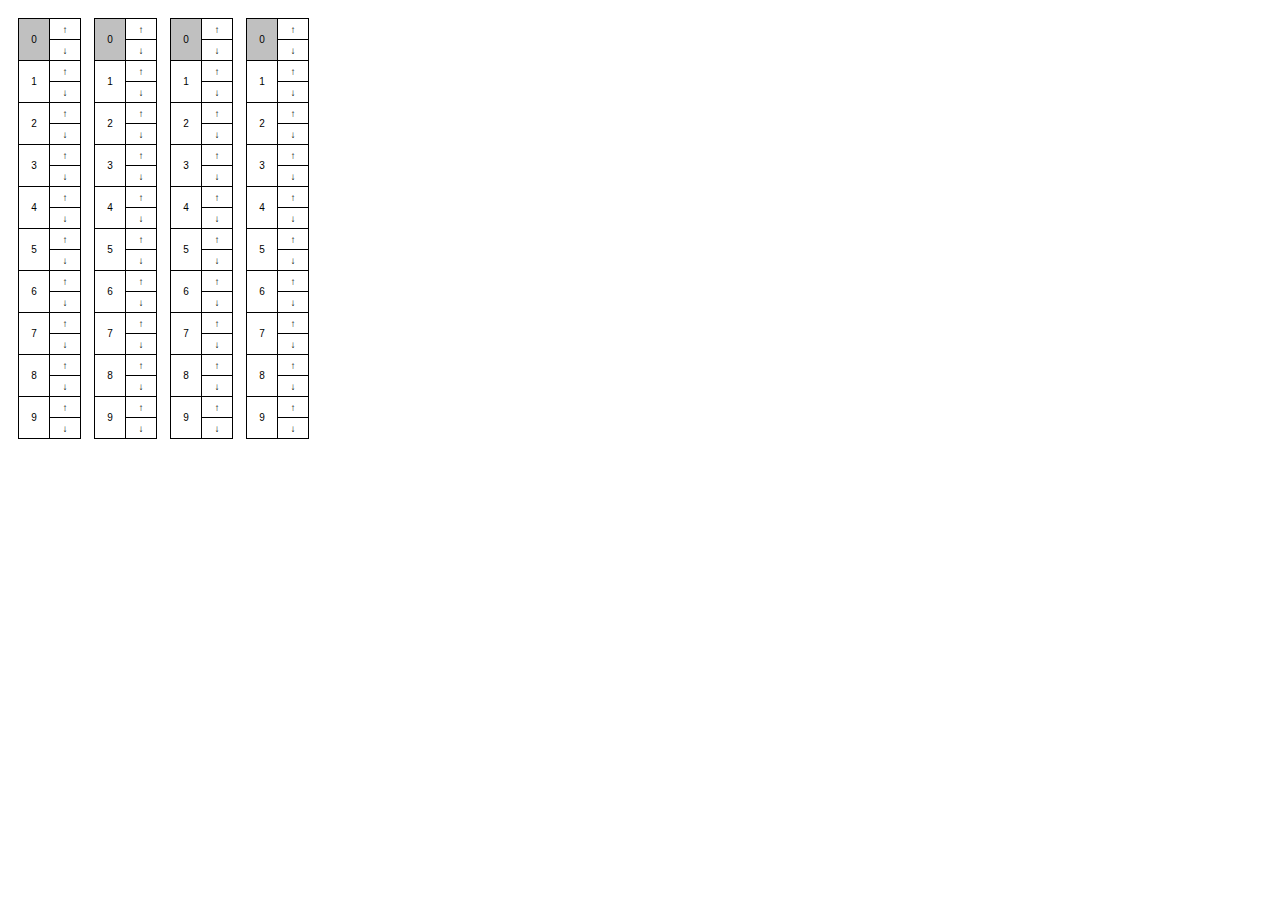
<file: elevators/index.html>
<?php require("../../log.php"); ?>
<!DOCTYPE html>
<html xmlns="http://www.w3.org/1999/xhtml" lang="" xml:lang="">
<head>
<meta http-equiv="Content-Type" content="text/html;charset=utf-8" >
<title></title>
<script type="text/javascript" src="http://ajax.googleapis.com/ajax/libs/jquery/1.9.0/jquery.min.js"></script>
<!--
<script type="text/javascript" src="http://ajax.googleapis.com/ajax/libs/jqueryui/1.10.0/jquery-ui.min.js"></script>
<link type="text/css" rel="stylesheet" href="http://ajax.googleapis.com/ajax/libs/jqueryui/1.10.0/themes/vader/jquery-ui.css" />
-->

<style type="text/css">
/* <![CDATA[ */
body { font:10px sans-serif; background:#ffffff; color:#000000; text-align:center; }
table { float:left; margin:10px 3px; border-collapse:collapse; }
table, td { border:1px solid #000000; padding:0; }
table.elevator { margin-left: 10px; }
table.buttons { margin-right: 10px; }
table.elevator td { height:41px; width:30px; }
table.elevator td.present { background:#c0c0c0 }
table.elevator td.button { height:20px; width:30px; cursor:pointer; background:#ffffff; }
table.elevator td.button:hover { background:#c0c0c0; }
#div_output { display:block; float:left; margin: 0 0 0 30px; text-align:left; }
/* ]]> */
</style>

<script type="text/javascript">
/* <![CDATA[ */

$(function() {
    var total_shafts = 4;
    var total_floors = 10;
    
    //don't use stop
    var states = { "STOP": 0, "UP": 1, "DOWN": 2 };
    
    var $building = $("#div_building");
    var $output = $("#div_output");
    
    for (var s = 0; s < total_shafts; s++) {
        var $table_elevator = $('<table class="elevator" />');
        $building.append($table_elevator);
        $table_elevator.data("floor", 0);
        $table_elevator.data("dests", Array());
        
        for (var f = 0; f < total_floors; f++) {
            var $car = $('<td rowspan="2" class="car">' + String(f) + '</td>');
            if (f == 0) {
                $car.addClass("present");
            }
            
            var $up = $('<td class="button">&uarr;</td>');
            var $down = $('<td class="button">&darr;</td>');
            
            $table_elevator.append($('<tr></tr>').append($car).append($up));
            
            $table_elevator.append($('<tr></tr>').append($down));
            
            (function(shaft, floor) {
                $up.click(function() {
                    button_push(shaft, floor, states.UP);
                });
                $down.click(function() {
                    button_push(shaft, floor, states.DOWN);
                });
            })(s, f);
        }
    }
    
    function button_push(shaft, dest, dir) {
        $output.append("<p>button pushed, shaft: " + shaft + ", floor: " + dest + ", dir: " + dir + "</p>");
        
        var $elevator = $("#div_building table.elevator").eq(shaft);
        var dests = $elevator.data("dests")
        
        if (dests.length == 0) {
            dests.push(dest);
            
            var floor = Number($elevator.data("floor"));
            if (floor != dest) {
                setTimeout(move(shaft), 1000);
            } 
        } else {
            
        }
    }
    
    function move(shaft) {
        var $elevator = $("#div_building table.elevator").eq(shaft);
        var floor = $elevator.data("floor");
        
        $("td.present", $("#div_building table.elevator").eq(shaft)).removeClass("present");
        $("td.car", $("#div_building table.elevator").eq(shaft)).eq(floor).addClass("present");
        
        var dest = $elevator.data("dests")[0];
        if (dest > floor) {
            $elevator.data("floor", ++floor);
            setTimeout(function() { move(shaft) }, 1000);
        } else if (dest < floor) {
            $elevator.data("floor", --floor);
            setTimeout(function() { move(shaft) }, 1000);
        } else {
            arrived(shaft);
        }
    }
    
    function arrived(shaft) {
        var $elevator = $("#div_building table.elevator").eq(shaft);
        var floor = $elevator.data("floor")
        $output.append("<p>arrived, shaft: " + shaft + ", floor: " + floor + "</p>");
        
        $elevator.data("dests").shift(); // not right!
    }
});

/* ]]> */
</script>

<body>

<div id="div_building"></div>

<div id="div_output"></div>

</body>

</html>
</file>
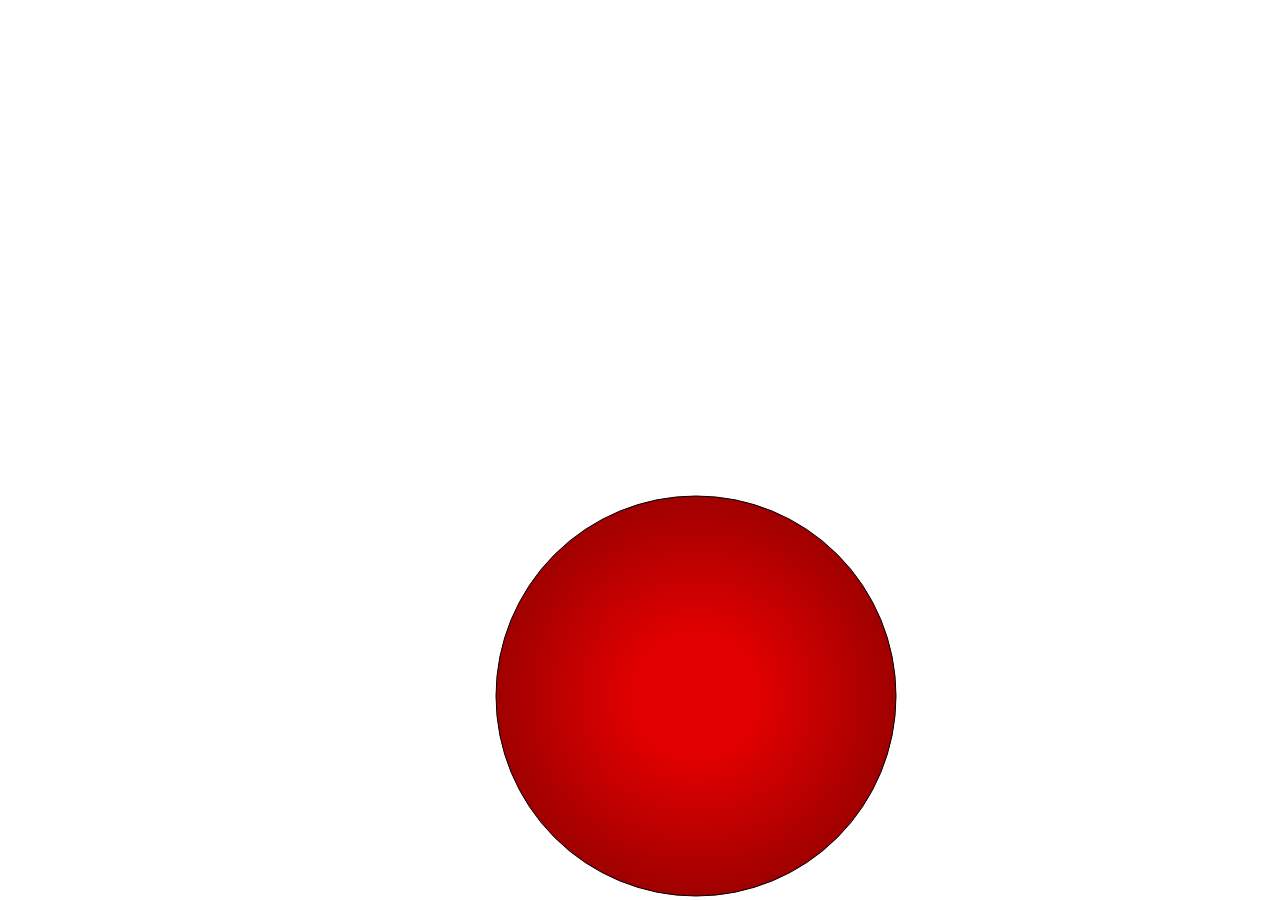
<file: html5/index.html>
<?php require("../../log.php"); ?>
<!DOCTYPE html>
<html xmlns="http://www.w3.org/1999/xhtml" lang="" xml:lang="">
<head>
<title></title>
<script type="text/javascript" src="../jquery-1.6.4.min.js"></script>
<style type="text/css">
/* <![CDATA[ */
body, .canvas { font: 6pt sans-serif; padding: 0; margin: 0; background: #FFFFFF; }
/* ]]> */
</style>

<script type="text/javascript">
/* <![CDATA[ */

var sounds = [
    new Audio("wood1.ogg"),
    new Audio("wood3.ogg"),
    new Audio("wood2.ogg"),
    new Audio("wood4.ogg")
];

$(function() {
    var radius = 200;
    var step = 15;
    var pause = 20;

    var $canvas = $("#canvas");
    var ctx = $canvas[0].getContext("2d");

    var timer;
    var screen;

    var dir = {
        "up": false,
        "left": false
    };

    var pos = {
        "x": radius - step + 1,
        "y": radius - step + 1
    };

    function playAudio(index) {
        var sound = sounds[index];
        if (sound.readyState >= 2) {
            sound.pause();
            sound.currentTime = 0;
            sound.play();
        }
    }

    function draw() {
        clearTimeout(timer);

        ctx.clearRect(pos.x - radius - 1, pos.y - radius - 1, radius * 2 + 2, radius * 2 + 2);

        if (dir.left && pos.x < radius + step) {
            dir.left = false;
            playAudio(0);
        } else if (pos.x + radius + step > screen.width) {
            dir.left = true;
            playAudio(1);
        }

        if (dir.up && pos.y < radius + step) {
            dir.up = false;
            playAudio(2);
        } else if (pos.y + radius + step > screen.height) {
            dir.up = true;
            playAudio(3);
        }

        if (dir.left)
            pos.x -= step;
        else
            pos.x += step;

        if (dir.up)
            pos.y -= step;
        else
            pos.y += step;

        ctx.fillStyle = ctx.createRadialGradient(pos.x, pos.y, radius / Math.PI, pos.x, pos.y, radius);
        ctx.fillStyle.addColorStop(0, "#E00000");
        ctx.fillStyle.addColorStop(1, "#A00000");

        ctx.beginPath();
        ctx.arc(pos.x, pos.y, radius, 0, Math.PI * 2, true);
        ctx.closePath();
        ctx.fill();
        ctx.stroke();

        timer = setTimeout(draw, pause);
    };

    $canvas.mousedown(function() {
        clearTimeout(timer);
    }).mouseup(function() {
        draw();
    }).mouseout(function() {
        draw();
    });

    $(window).resize(function() {
        screen = {
            "width": innerWidth - 1,
            "height": innerHeight - 2
        };
        $canvas.prop("height", screen.height);
        $canvas.prop("width", screen.width);
    }).resize();

    draw();
});


/* ]]> */
</script>

</head>
<body>
<div class="canvas">
    <canvas id="canvas"></canvas>
</div>
</body>
</html>
</file>
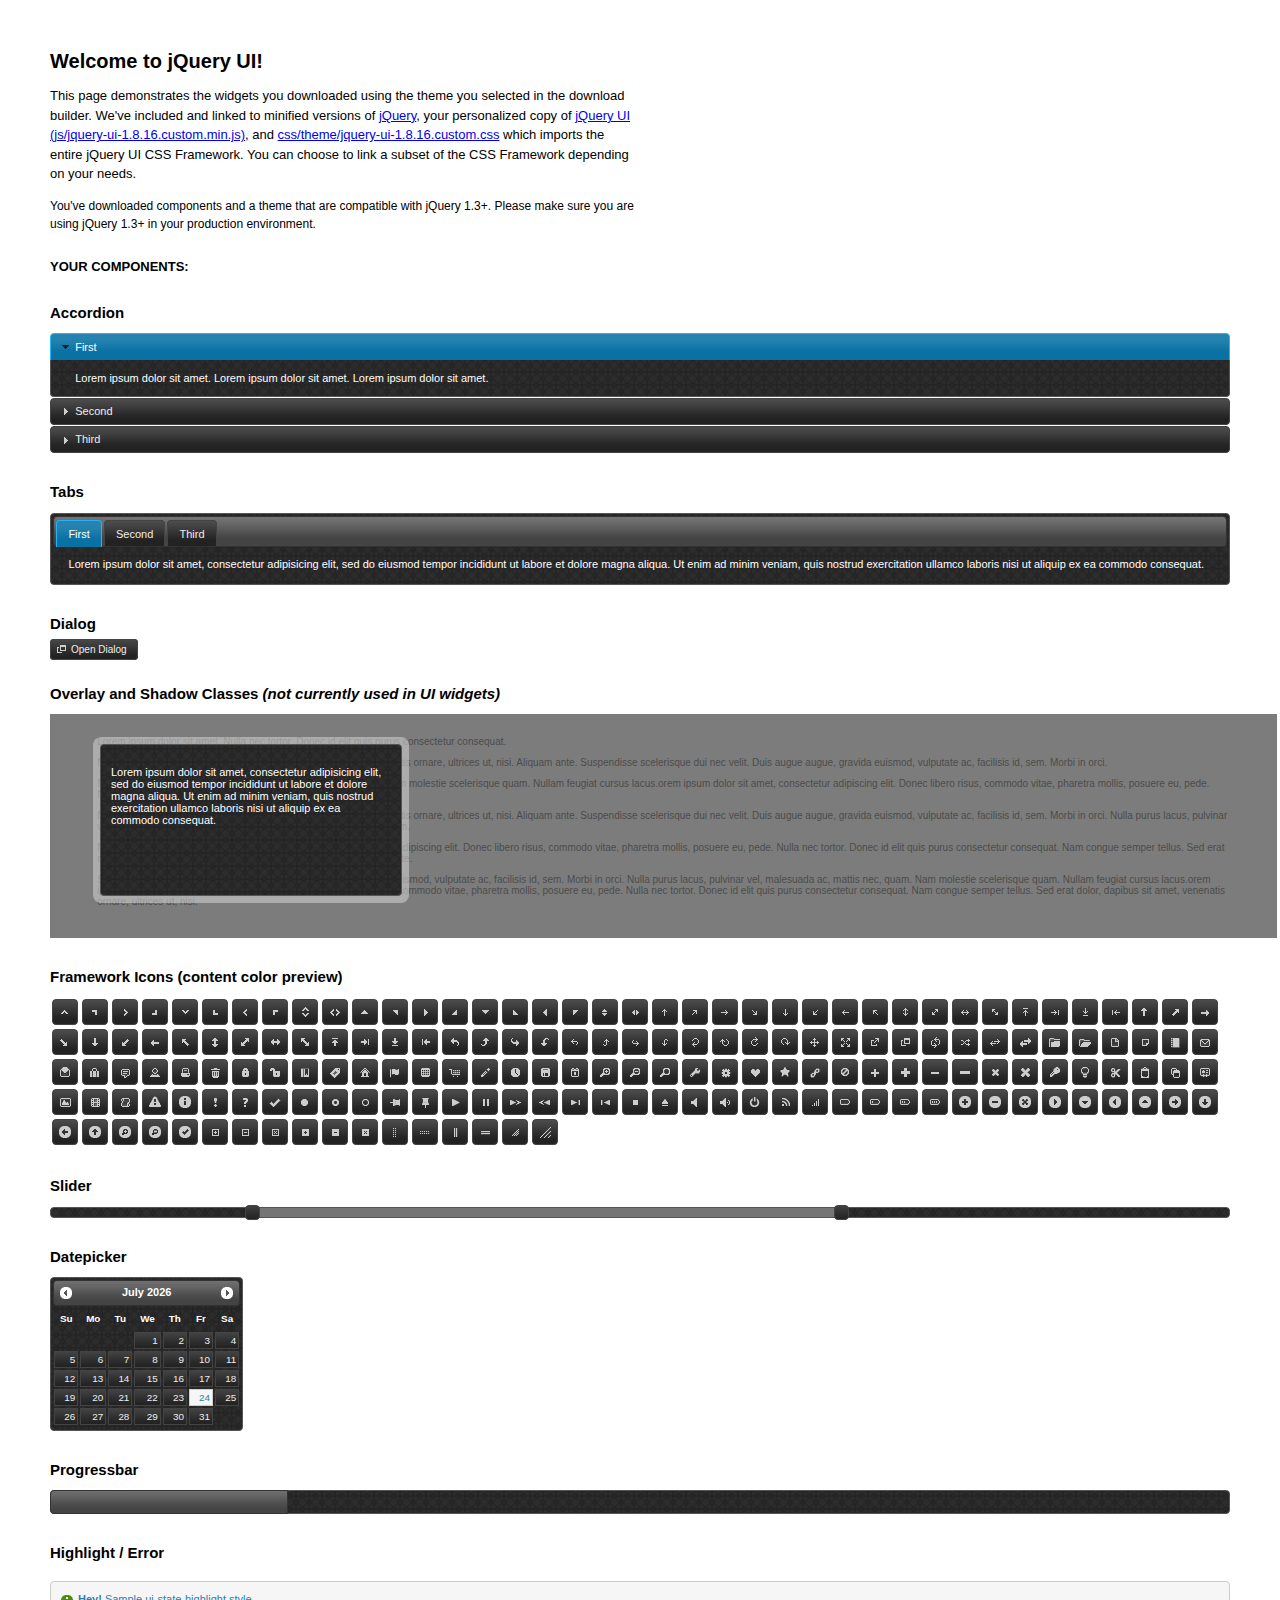
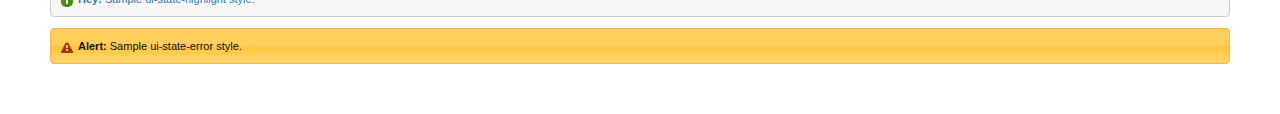
<file: jquery-ui/index.html>
<!DOCTYPE html>
<html>
	<head>
		<meta http-equiv="Content-Type" content="text/html; charset=iso-8859-1" />
		<title>jQuery UI Example Page</title>
		<link type="text/css" href="css/theme/jquery-ui-1.8.16.custom.css" rel="stylesheet" />	
		<script type="text/javascript" src="js/jquery-1.6.2.min.js"></script>
		<script type="text/javascript" src="js/jquery-ui-1.8.16.custom.min.js"></script>
		<script type="text/javascript">
			$(function(){

				// Accordion
				$("#accordion").accordion({ header: "h3" });
	
				// Tabs
				$('#tabs').tabs();
	

				// Dialog			
				$('#dialog').dialog({
					autoOpen: false,
					width: 600,
					buttons: {
						"Ok": function() { 
							$(this).dialog("close"); 
						}, 
						"Cancel": function() { 
							$(this).dialog("close"); 
						} 
					}
				});
				
				// Dialog Link
				$('#dialog_link').click(function(){
					$('#dialog').dialog('open');
					return false;
				});

				// Datepicker
				$('#datepicker').datepicker({
					inline: true
				});
				
				// Slider
				$('#slider').slider({
					range: true,
					values: [17, 67]
				});
				
				// Progressbar
				$("#progressbar").progressbar({
					value: 20 
				});
				
				//hover states on the static widgets
				$('#dialog_link, ul#icons li').hover(
					function() { $(this).addClass('ui-state-hover'); }, 
					function() { $(this).removeClass('ui-state-hover'); }
				);
				
			});
		</script>
		<style type="text/css">
			/*demo page css*/
			body{ font: 62.5% "Trebuchet MS", sans-serif; margin: 50px;}
			.demoHeaders { margin-top: 2em; }
			#dialog_link {padding: .4em 1em .4em 20px;text-decoration: none;position: relative;}
			#dialog_link span.ui-icon {margin: 0 5px 0 0;position: absolute;left: .2em;top: 50%;margin-top: -8px;}
			ul#icons {margin: 0; padding: 0;}
			ul#icons li {margin: 2px; position: relative; padding: 4px 0; cursor: pointer; float: left;  list-style: none;}
			ul#icons span.ui-icon {float: left; margin: 0 4px;}
		</style>	
	</head>
	<body>
	<h1>Welcome to jQuery UI!</h1>
	<p style="font-size: 1.3em; line-height: 1.5; margin: 1em 0; width: 50%;">This page demonstrates the widgets you downloaded using the theme you selected in the download builder. We've included and linked to minified versions of <a href="js/jquery-1.6.2.min.js">jQuery</a>, your personalized copy of <a href="js/jquery-ui-1.8.16.custom.min.js">jQuery UI (js/jquery-ui-1.8.16.custom.min.js)</a>, and <a href="css/theme/jquery-ui-1.8.16.custom.css">css/theme/jquery-ui-1.8.16.custom.css</a> which imports the entire jQuery UI CSS Framework. You can choose to link a subset of the CSS Framework depending on your needs. </p>
	<p style="font-size: 1.2em; line-height: 1.5; margin: 1em 0; width: 50%;">You've downloaded components and a theme that are compatible with jQuery 1.3+. Please make sure you are using jQuery 1.3+ in your production environment.</p>	

	<p style="font-weight: bold; margin: 2em 0 1em; font-size: 1.3em;">YOUR COMPONENTS:</p>
		
		<!-- Accordion -->
		<h2 class="demoHeaders">Accordion</h2>
		<div id="accordion">
			<div>
				<h3><a href="#">First</a></h3>
				<div>Lorem ipsum dolor sit amet. Lorem ipsum dolor sit amet. Lorem ipsum dolor sit amet.</div>
			</div>
			<div>
				<h3><a href="#">Second</a></h3>
				<div>Phasellus mattis tincidunt nibh.</div>
			</div>
			<div>
				<h3><a href="#">Third</a></h3>
				<div>Nam dui erat, auctor a, dignissim quis.</div>
			</div>
		</div>
	
		<!-- Tabs -->
		<h2 class="demoHeaders">Tabs</h2>
		<div id="tabs">
			<ul>
				<li><a href="#tabs-1">First</a></li>
				<li><a href="#tabs-2">Second</a></li>
				<li><a href="#tabs-3">Third</a></li>
			</ul>
			<div id="tabs-1">Lorem ipsum dolor sit amet, consectetur adipisicing elit, sed do eiusmod tempor incididunt ut labore et dolore magna aliqua. Ut enim ad minim veniam, quis nostrud exercitation ullamco laboris nisi ut aliquip ex ea commodo consequat.</div>
			<div id="tabs-2">Phasellus mattis tincidunt nibh. Cras orci urna, blandit id, pretium vel, aliquet ornare, felis. Maecenas scelerisque sem non nisl. Fusce sed lorem in enim dictum bibendum.</div>
			<div id="tabs-3">Nam dui erat, auctor a, dignissim quis, sollicitudin eu, felis. Pellentesque nisi urna, interdum eget, sagittis et, consequat vestibulum, lacus. Mauris porttitor ullamcorper augue.</div>
		</div>
	
		<!-- Dialog NOTE: Dialog is not generated by UI in this demo so it can be visually styled in themeroller-->
		<h2 class="demoHeaders">Dialog</h2>
		<p><a href="#" id="dialog_link" class="ui-state-default ui-corner-all"><span class="ui-icon ui-icon-newwin"></span>Open Dialog</a></p>
		
		
		<h2 class="demoHeaders">Overlay and Shadow Classes <em>(not currently used in UI widgets)</em></h2>
		<div style="position: relative; width: 96%; height: 200px; padding:1% 4%; overflow:hidden;" class="fakewindowcontain">
			<p>Lorem ipsum dolor sit amet,  Nulla nec tortor. Donec id elit quis purus consectetur consequat. </p><p>Nam congue semper tellus. Sed erat dolor, dapibus sit amet, venenatis ornare, ultrices ut, nisi. Aliquam ante. Suspendisse scelerisque dui nec velit. Duis augue augue, gravida euismod, vulputate ac, facilisis id, sem. Morbi in orci. </p><p>Nulla purus lacus, pulvinar vel, malesuada ac, mattis nec, quam. Nam molestie scelerisque quam. Nullam feugiat cursus lacus.orem ipsum dolor sit amet, consectetur adipiscing elit. Donec libero risus, commodo vitae, pharetra mollis, posuere eu, pede. Nulla nec tortor. Donec id elit quis purus consectetur consequat. </p><p>Nam congue semper tellus. Sed erat dolor, dapibus sit amet, venenatis ornare, ultrices ut, nisi. Aliquam ante. Suspendisse scelerisque dui nec velit. Duis augue augue, gravida euismod, vulputate ac, facilisis id, sem. Morbi in orci. Nulla purus lacus, pulvinar vel, malesuada ac, mattis nec, quam. Nam molestie scelerisque quam. </p><p>Nullam feugiat cursus lacus.orem ipsum dolor sit amet, consectetur adipiscing elit. Donec libero risus, commodo vitae, pharetra mollis, posuere eu, pede. Nulla nec tortor. Donec id elit quis purus consectetur consequat. Nam congue semper tellus. Sed erat dolor, dapibus sit amet, venenatis ornare, ultrices ut, nisi. Aliquam ante. </p><p>Suspendisse scelerisque dui nec velit. Duis augue augue, gravida euismod, vulputate ac, facilisis id, sem. Morbi in orci. Nulla purus lacus, pulvinar vel, malesuada ac, mattis nec, quam. Nam molestie scelerisque quam. Nullam feugiat cursus lacus.orem ipsum dolor sit amet, consectetur adipiscing elit. Donec libero risus, commodo vitae, pharetra mollis, posuere eu, pede. Nulla nec tortor. Donec id elit quis purus consectetur consequat. Nam congue semper tellus. Sed erat dolor, dapibus sit amet, venenatis ornare, ultrices ut, nisi. </p>
			
			<!-- ui-dialog -->
			<div class="ui-overlay"><div class="ui-widget-overlay"></div><div class="ui-widget-shadow ui-corner-all" style="width: 302px; height: 152px; position: absolute; left: 50px; top: 30px;"></div></div>
			<div style="position: absolute; width: 280px; height: 130px;left: 50px; top: 30px; padding: 10px;" class="ui-widget ui-widget-content ui-corner-all">
				<div class="ui-dialog-content ui-widget-content" style="background: none; border: 0;">
					<p>Lorem ipsum dolor sit amet, consectetur adipisicing elit, sed do eiusmod tempor incididunt ut labore et dolore magna aliqua. Ut enim ad minim veniam, quis nostrud exercitation ullamco laboris nisi ut aliquip ex ea commodo consequat.</p>
				</div>
			</div>
		
		</div>

		
		<!-- ui-dialog -->
		<div id="dialog" title="Dialog Title">
			<p>Lorem ipsum dolor sit amet, consectetur adipisicing elit, sed do eiusmod tempor incididunt ut labore et dolore magna aliqua. Ut enim ad minim veniam, quis nostrud exercitation ullamco laboris nisi ut aliquip ex ea commodo consequat.</p>
		</div>
			
				
				
		<h2 class="demoHeaders">Framework Icons (content color preview)</h2>
		<ul id="icons" class="ui-widget ui-helper-clearfix">
		
		<li class="ui-state-default ui-corner-all" title=".ui-icon-carat-1-n"><span class="ui-icon ui-icon-carat-1-n"></span></li>
		<li class="ui-state-default ui-corner-all" title=".ui-icon-carat-1-ne"><span class="ui-icon ui-icon-carat-1-ne"></span></li>
		<li class="ui-state-default ui-corner-all" title=".ui-icon-carat-1-e"><span class="ui-icon ui-icon-carat-1-e"></span></li>
		
		<li class="ui-state-default ui-corner-all" title=".ui-icon-carat-1-se"><span class="ui-icon ui-icon-carat-1-se"></span></li>
		<li class="ui-state-default ui-corner-all" title=".ui-icon-carat-1-s"><span class="ui-icon ui-icon-carat-1-s"></span></li>
		<li class="ui-state-default ui-corner-all" title=".ui-icon-carat-1-sw"><span class="ui-icon ui-icon-carat-1-sw"></span></li>
		<li class="ui-state-default ui-corner-all" title=".ui-icon-carat-1-w"><span class="ui-icon ui-icon-carat-1-w"></span></li>
		<li class="ui-state-default ui-corner-all" title=".ui-icon-carat-1-nw"><span class="ui-icon ui-icon-carat-1-nw"></span></li>
		<li class="ui-state-default ui-corner-all" title=".ui-icon-carat-2-n-s"><span class="ui-icon ui-icon-carat-2-n-s"></span></li>
		<li class="ui-state-default ui-corner-all" title=".ui-icon-carat-2-e-w"><span class="ui-icon ui-icon-carat-2-e-w"></span></li>
		<li class="ui-state-default ui-corner-all" title=".ui-icon-triangle-1-n"><span class="ui-icon ui-icon-triangle-1-n"></span></li>
		<li class="ui-state-default ui-corner-all" title=".ui-icon-triangle-1-ne"><span class="ui-icon ui-icon-triangle-1-ne"></span></li>
		
		<li class="ui-state-default ui-corner-all" title=".ui-icon-triangle-1-e"><span class="ui-icon ui-icon-triangle-1-e"></span></li>
		<li class="ui-state-default ui-corner-all" title=".ui-icon-triangle-1-se"><span class="ui-icon ui-icon-triangle-1-se"></span></li>
		<li class="ui-state-default ui-corner-all" title=".ui-icon-triangle-1-s"><span class="ui-icon ui-icon-triangle-1-s"></span></li>
		<li class="ui-state-default ui-corner-all" title=".ui-icon-triangle-1-sw"><span class="ui-icon ui-icon-triangle-1-sw"></span></li>
		<li class="ui-state-default ui-corner-all" title=".ui-icon-triangle-1-w"><span class="ui-icon ui-icon-triangle-1-w"></span></li>
		<li class="ui-state-default ui-corner-all" title=".ui-icon-triangle-1-nw"><span class="ui-icon ui-icon-triangle-1-nw"></span></li>
		<li class="ui-state-default ui-corner-all" title=".ui-icon-triangle-2-n-s"><span class="ui-icon ui-icon-triangle-2-n-s"></span></li>
		<li class="ui-state-default ui-corner-all" title=".ui-icon-triangle-2-e-w"><span class="ui-icon ui-icon-triangle-2-e-w"></span></li>
		<li class="ui-state-default ui-corner-all" title=".ui-icon-arrow-1-n"><span class="ui-icon ui-icon-arrow-1-n"></span></li>
		
		<li class="ui-state-default ui-corner-all" title=".ui-icon-arrow-1-ne"><span class="ui-icon ui-icon-arrow-1-ne"></span></li>
		<li class="ui-state-default ui-corner-all" title=".ui-icon-arrow-1-e"><span class="ui-icon ui-icon-arrow-1-e"></span></li>
		<li class="ui-state-default ui-corner-all" title=".ui-icon-arrow-1-se"><span class="ui-icon ui-icon-arrow-1-se"></span></li>
		<li class="ui-state-default ui-corner-all" title=".ui-icon-arrow-1-s"><span class="ui-icon ui-icon-arrow-1-s"></span></li>
		<li class="ui-state-default ui-corner-all" title=".ui-icon-arrow-1-sw"><span class="ui-icon ui-icon-arrow-1-sw"></span></li>
		<li class="ui-state-default ui-corner-all" title=".ui-icon-arrow-1-w"><span class="ui-icon ui-icon-arrow-1-w"></span></li>
		<li class="ui-state-default ui-corner-all" title=".ui-icon-arrow-1-nw"><span class="ui-icon ui-icon-arrow-1-nw"></span></li>
		<li class="ui-state-default ui-corner-all" title=".ui-icon-arrow-2-n-s"><span class="ui-icon ui-icon-arrow-2-n-s"></span></li>
		<li class="ui-state-default ui-corner-all" title=".ui-icon-arrow-2-ne-sw"><span class="ui-icon ui-icon-arrow-2-ne-sw"></span></li>
		
		<li class="ui-state-default ui-corner-all" title=".ui-icon-arrow-2-e-w"><span class="ui-icon ui-icon-arrow-2-e-w"></span></li>
		<li class="ui-state-default ui-corner-all" title=".ui-icon-arrow-2-se-nw"><span class="ui-icon ui-icon-arrow-2-se-nw"></span></li>
		<li class="ui-state-default ui-corner-all" title=".ui-icon-arrowstop-1-n"><span class="ui-icon ui-icon-arrowstop-1-n"></span></li>
		<li class="ui-state-default ui-corner-all" title=".ui-icon-arrowstop-1-e"><span class="ui-icon ui-icon-arrowstop-1-e"></span></li>
		<li class="ui-state-default ui-corner-all" title=".ui-icon-arrowstop-1-s"><span class="ui-icon ui-icon-arrowstop-1-s"></span></li>
		<li class="ui-state-default ui-corner-all" title=".ui-icon-arrowstop-1-w"><span class="ui-icon ui-icon-arrowstop-1-w"></span></li>
		<li class="ui-state-default ui-corner-all" title=".ui-icon-arrowthick-1-n"><span class="ui-icon ui-icon-arrowthick-1-n"></span></li>
		<li class="ui-state-default ui-corner-all" title=".ui-icon-arrowthick-1-ne"><span class="ui-icon ui-icon-arrowthick-1-ne"></span></li>
		<li class="ui-state-default ui-corner-all" title=".ui-icon-arrowthick-1-e"><span class="ui-icon ui-icon-arrowthick-1-e"></span></li>
		
		<li class="ui-state-default ui-corner-all" title=".ui-icon-arrowthick-1-se"><span class="ui-icon ui-icon-arrowthick-1-se"></span></li>
		<li class="ui-state-default ui-corner-all" title=".ui-icon-arrowthick-1-s"><span class="ui-icon ui-icon-arrowthick-1-s"></span></li>
		<li class="ui-state-default ui-corner-all" title=".ui-icon-arrowthick-1-sw"><span class="ui-icon ui-icon-arrowthick-1-sw"></span></li>
		<li class="ui-state-default ui-corner-all" title=".ui-icon-arrowthick-1-w"><span class="ui-icon ui-icon-arrowthick-1-w"></span></li>
		<li class="ui-state-default ui-corner-all" title=".ui-icon-arrowthick-1-nw"><span class="ui-icon ui-icon-arrowthick-1-nw"></span></li>
		<li class="ui-state-default ui-corner-all" title=".ui-icon-arrowthick-2-n-s"><span class="ui-icon ui-icon-arrowthick-2-n-s"></span></li>
		<li class="ui-state-default ui-corner-all" title=".ui-icon-arrowthick-2-ne-sw"><span class="ui-icon ui-icon-arrowthick-2-ne-sw"></span></li>
		<li class="ui-state-default ui-corner-all" title=".ui-icon-arrowthick-2-e-w"><span class="ui-icon ui-icon-arrowthick-2-e-w"></span></li>
		<li class="ui-state-default ui-corner-all" title=".ui-icon-arrowthick-2-se-nw"><span class="ui-icon ui-icon-arrowthick-2-se-nw"></span></li>
		
		<li class="ui-state-default ui-corner-all" title=".ui-icon-arrowthickstop-1-n"><span class="ui-icon ui-icon-arrowthickstop-1-n"></span></li>
		<li class="ui-state-default ui-corner-all" title=".ui-icon-arrowthickstop-1-e"><span class="ui-icon ui-icon-arrowthickstop-1-e"></span></li>
		<li class="ui-state-default ui-corner-all" title=".ui-icon-arrowthickstop-1-s"><span class="ui-icon ui-icon-arrowthickstop-1-s"></span></li>
		<li class="ui-state-default ui-corner-all" title=".ui-icon-arrowthickstop-1-w"><span class="ui-icon ui-icon-arrowthickstop-1-w"></span></li>
		<li class="ui-state-default ui-corner-all" title=".ui-icon-arrowreturnthick-1-w"><span class="ui-icon ui-icon-arrowreturnthick-1-w"></span></li>
		<li class="ui-state-default ui-corner-all" title=".ui-icon-arrowreturnthick-1-n"><span class="ui-icon ui-icon-arrowreturnthick-1-n"></span></li>
		<li class="ui-state-default ui-corner-all" title=".ui-icon-arrowreturnthick-1-e"><span class="ui-icon ui-icon-arrowreturnthick-1-e"></span></li>
		<li class="ui-state-default ui-corner-all" title=".ui-icon-arrowreturnthick-1-s"><span class="ui-icon ui-icon-arrowreturnthick-1-s"></span></li>
		<li class="ui-state-default ui-corner-all" title=".ui-icon-arrowreturn-1-w"><span class="ui-icon ui-icon-arrowreturn-1-w"></span></li>
		
		<li class="ui-state-default ui-corner-all" title=".ui-icon-arrowreturn-1-n"><span class="ui-icon ui-icon-arrowreturn-1-n"></span></li>
		<li class="ui-state-default ui-corner-all" title=".ui-icon-arrowreturn-1-e"><span class="ui-icon ui-icon-arrowreturn-1-e"></span></li>
		<li class="ui-state-default ui-corner-all" title=".ui-icon-arrowreturn-1-s"><span class="ui-icon ui-icon-arrowreturn-1-s"></span></li>
		<li class="ui-state-default ui-corner-all" title=".ui-icon-arrowrefresh-1-w"><span class="ui-icon ui-icon-arrowrefresh-1-w"></span></li>
		<li class="ui-state-default ui-corner-all" title=".ui-icon-arrowrefresh-1-n"><span class="ui-icon ui-icon-arrowrefresh-1-n"></span></li>
		<li class="ui-state-default ui-corner-all" title=".ui-icon-arrowrefresh-1-e"><span class="ui-icon ui-icon-arrowrefresh-1-e"></span></li>
		<li class="ui-state-default ui-corner-all" title=".ui-icon-arrowrefresh-1-s"><span class="ui-icon ui-icon-arrowrefresh-1-s"></span></li>
		<li class="ui-state-default ui-corner-all" title=".ui-icon-arrow-4"><span class="ui-icon ui-icon-arrow-4"></span></li>
		<li class="ui-state-default ui-corner-all" title=".ui-icon-arrow-4-diag"><span class="ui-icon ui-icon-arrow-4-diag"></span></li>
		
		<li class="ui-state-default ui-corner-all" title=".ui-icon-extlink"><span class="ui-icon ui-icon-extlink"></span></li>
		<li class="ui-state-default ui-corner-all" title=".ui-icon-newwin"><span class="ui-icon ui-icon-newwin"></span></li>
		<li class="ui-state-default ui-corner-all" title=".ui-icon-refresh"><span class="ui-icon ui-icon-refresh"></span></li>
		<li class="ui-state-default ui-corner-all" title=".ui-icon-shuffle"><span class="ui-icon ui-icon-shuffle"></span></li>
		<li class="ui-state-default ui-corner-all" title=".ui-icon-transfer-e-w"><span class="ui-icon ui-icon-transfer-e-w"></span></li>
		<li class="ui-state-default ui-corner-all" title=".ui-icon-transferthick-e-w"><span class="ui-icon ui-icon-transferthick-e-w"></span></li>
		<li class="ui-state-default ui-corner-all" title=".ui-icon-folder-collapsed"><span class="ui-icon ui-icon-folder-collapsed"></span></li>
		<li class="ui-state-default ui-corner-all" title=".ui-icon-folder-open"><span class="ui-icon ui-icon-folder-open"></span></li>
		<li class="ui-state-default ui-corner-all" title=".ui-icon-document"><span class="ui-icon ui-icon-document"></span></li>
		
		<li class="ui-state-default ui-corner-all" title=".ui-icon-document-b"><span class="ui-icon ui-icon-document-b"></span></li>
		<li class="ui-state-default ui-corner-all" title=".ui-icon-note"><span class="ui-icon ui-icon-note"></span></li>
		<li class="ui-state-default ui-corner-all" title=".ui-icon-mail-closed"><span class="ui-icon ui-icon-mail-closed"></span></li>
		<li class="ui-state-default ui-corner-all" title=".ui-icon-mail-open"><span class="ui-icon ui-icon-mail-open"></span></li>
		<li class="ui-state-default ui-corner-all" title=".ui-icon-suitcase"><span class="ui-icon ui-icon-suitcase"></span></li>
		<li class="ui-state-default ui-corner-all" title=".ui-icon-comment"><span class="ui-icon ui-icon-comment"></span></li>
		<li class="ui-state-default ui-corner-all" title=".ui-icon-person"><span class="ui-icon ui-icon-person"></span></li>
		<li class="ui-state-default ui-corner-all" title=".ui-icon-print"><span class="ui-icon ui-icon-print"></span></li>
		<li class="ui-state-default ui-corner-all" title=".ui-icon-trash"><span class="ui-icon ui-icon-trash"></span></li>
		
		<li class="ui-state-default ui-corner-all" title=".ui-icon-locked"><span class="ui-icon ui-icon-locked"></span></li>
		<li class="ui-state-default ui-corner-all" title=".ui-icon-unlocked"><span class="ui-icon ui-icon-unlocked"></span></li>
		<li class="ui-state-default ui-corner-all" title=".ui-icon-bookmark"><span class="ui-icon ui-icon-bookmark"></span></li>
		<li class="ui-state-default ui-corner-all" title=".ui-icon-tag"><span class="ui-icon ui-icon-tag"></span></li>
		<li class="ui-state-default ui-corner-all" title=".ui-icon-home"><span class="ui-icon ui-icon-home"></span></li>
		<li class="ui-state-default ui-corner-all" title=".ui-icon-flag"><span class="ui-icon ui-icon-flag"></span></li>
		<li class="ui-state-default ui-corner-all" title=".ui-icon-calculator"><span class="ui-icon ui-icon-calculator"></span></li>
		<li class="ui-state-default ui-corner-all" title=".ui-icon-cart"><span class="ui-icon ui-icon-cart"></span></li>
		<li class="ui-state-default ui-corner-all" title=".ui-icon-pencil"><span class="ui-icon ui-icon-pencil"></span></li>
		
		<li class="ui-state-default ui-corner-all" title=".ui-icon-clock"><span class="ui-icon ui-icon-clock"></span></li>
		<li class="ui-state-default ui-corner-all" title=".ui-icon-disk"><span class="ui-icon ui-icon-disk"></span></li>
		<li class="ui-state-default ui-corner-all" title=".ui-icon-calendar"><span class="ui-icon ui-icon-calendar"></span></li>
		<li class="ui-state-default ui-corner-all" title=".ui-icon-zoomin"><span class="ui-icon ui-icon-zoomin"></span></li>
		<li class="ui-state-default ui-corner-all" title=".ui-icon-zoomout"><span class="ui-icon ui-icon-zoomout"></span></li>
		<li class="ui-state-default ui-corner-all" title=".ui-icon-search"><span class="ui-icon ui-icon-search"></span></li>
		<li class="ui-state-default ui-corner-all" title=".ui-icon-wrench"><span class="ui-icon ui-icon-wrench"></span></li>
		<li class="ui-state-default ui-corner-all" title=".ui-icon-gear"><span class="ui-icon ui-icon-gear"></span></li>
		<li class="ui-state-default ui-corner-all" title=".ui-icon-heart"><span class="ui-icon ui-icon-heart"></span></li>
		
		<li class="ui-state-default ui-corner-all" title=".ui-icon-star"><span class="ui-icon ui-icon-star"></span></li>
		<li class="ui-state-default ui-corner-all" title=".ui-icon-link"><span class="ui-icon ui-icon-link"></span></li>
		<li class="ui-state-default ui-corner-all" title=".ui-icon-cancel"><span class="ui-icon ui-icon-cancel"></span></li>
		<li class="ui-state-default ui-corner-all" title=".ui-icon-plus"><span class="ui-icon ui-icon-plus"></span></li>
		<li class="ui-state-default ui-corner-all" title=".ui-icon-plusthick"><span class="ui-icon ui-icon-plusthick"></span></li>
		<li class="ui-state-default ui-corner-all" title=".ui-icon-minus"><span class="ui-icon ui-icon-minus"></span></li>
		<li class="ui-state-default ui-corner-all" title=".ui-icon-minusthick"><span class="ui-icon ui-icon-minusthick"></span></li>
		<li class="ui-state-default ui-corner-all" title=".ui-icon-close"><span class="ui-icon ui-icon-close"></span></li>
		<li class="ui-state-default ui-corner-all" title=".ui-icon-closethick"><span class="ui-icon ui-icon-closethick"></span></li>
		
		<li class="ui-state-default ui-corner-all" title=".ui-icon-key"><span class="ui-icon ui-icon-key"></span></li>
		<li class="ui-state-default ui-corner-all" title=".ui-icon-lightbulb"><span class="ui-icon ui-icon-lightbulb"></span></li>
		<li class="ui-state-default ui-corner-all" title=".ui-icon-scissors"><span class="ui-icon ui-icon-scissors"></span></li>
		<li class="ui-state-default ui-corner-all" title=".ui-icon-clipboard"><span class="ui-icon ui-icon-clipboard"></span></li>
		<li class="ui-state-default ui-corner-all" title=".ui-icon-copy"><span class="ui-icon ui-icon-copy"></span></li>
		<li class="ui-state-default ui-corner-all" title=".ui-icon-contact"><span class="ui-icon ui-icon-contact"></span></li>
		<li class="ui-state-default ui-corner-all" title=".ui-icon-image"><span class="ui-icon ui-icon-image"></span></li>
		<li class="ui-state-default ui-corner-all" title=".ui-icon-video"><span class="ui-icon ui-icon-video"></span></li>
		<li class="ui-state-default ui-corner-all" title=".ui-icon-script"><span class="ui-icon ui-icon-script"></span></li>
		<li class="ui-state-default ui-corner-all" title=".ui-icon-alert"><span class="ui-icon ui-icon-alert"></span></li>
		
		<li class="ui-state-default ui-corner-all" title=".ui-icon-info"><span class="ui-icon ui-icon-info"></span></li>
		<li class="ui-state-default ui-corner-all" title=".ui-icon-notice"><span class="ui-icon ui-icon-notice"></span></li>
		<li class="ui-state-default ui-corner-all" title=".ui-icon-help"><span class="ui-icon ui-icon-help"></span></li>
		<li class="ui-state-default ui-corner-all" title=".ui-icon-check"><span class="ui-icon ui-icon-check"></span></li>
		<li class="ui-state-default ui-corner-all" title=".ui-icon-bullet"><span class="ui-icon ui-icon-bullet"></span></li>
		<li class="ui-state-default ui-corner-all" title=".ui-icon-radio-off"><span class="ui-icon ui-icon-radio-off"></span></li>
		<li class="ui-state-default ui-corner-all" title=".ui-icon-radio-on"><span class="ui-icon ui-icon-radio-on"></span></li>
		<li class="ui-state-default ui-corner-all" title=".ui-icon-pin-w"><span class="ui-icon ui-icon-pin-w"></span></li>
		<li class="ui-state-default ui-corner-all" title=".ui-icon-pin-s"><span class="ui-icon ui-icon-pin-s"></span></li>
		<li class="ui-state-default ui-corner-all" title=".ui-icon-play"><span class="ui-icon ui-icon-play"></span></li>
		<li class="ui-state-default ui-corner-all" title=".ui-icon-pause"><span class="ui-icon ui-icon-pause"></span></li>
		
		<li class="ui-state-default ui-corner-all" title=".ui-icon-seek-next"><span class="ui-icon ui-icon-seek-next"></span></li>
		<li class="ui-state-default ui-corner-all" title=".ui-icon-seek-prev"><span class="ui-icon ui-icon-seek-prev"></span></li>
		<li class="ui-state-default ui-corner-all" title=".ui-icon-seek-end"><span class="ui-icon ui-icon-seek-end"></span></li>
		<li class="ui-state-default ui-corner-all" title=".ui-icon-seek-first"><span class="ui-icon ui-icon-seek-first"></span></li>
		<li class="ui-state-default ui-corner-all" title=".ui-icon-stop"><span class="ui-icon ui-icon-stop"></span></li>
		<li class="ui-state-default ui-corner-all" title=".ui-icon-eject"><span class="ui-icon ui-icon-eject"></span></li>
		<li class="ui-state-default ui-corner-all" title=".ui-icon-volume-off"><span class="ui-icon ui-icon-volume-off"></span></li>
		<li class="ui-state-default ui-corner-all" title=".ui-icon-volume-on"><span class="ui-icon ui-icon-volume-on"></span></li>
		<li class="ui-state-default ui-corner-all" title=".ui-icon-power"><span class="ui-icon ui-icon-power"></span></li>
		
		<li class="ui-state-default ui-corner-all" title=".ui-icon-signal-diag"><span class="ui-icon ui-icon-signal-diag"></span></li>
		<li class="ui-state-default ui-corner-all" title=".ui-icon-signal"><span class="ui-icon ui-icon-signal"></span></li>
		<li class="ui-state-default ui-corner-all" title=".ui-icon-battery-0"><span class="ui-icon ui-icon-battery-0"></span></li>
		<li class="ui-state-default ui-corner-all" title=".ui-icon-battery-1"><span class="ui-icon ui-icon-battery-1"></span></li>
		<li class="ui-state-default ui-corner-all" title=".ui-icon-battery-2"><span class="ui-icon ui-icon-battery-2"></span></li>
		<li class="ui-state-default ui-corner-all" title=".ui-icon-battery-3"><span class="ui-icon ui-icon-battery-3"></span></li>
		<li class="ui-state-default ui-corner-all" title=".ui-icon-circle-plus"><span class="ui-icon ui-icon-circle-plus"></span></li>
		<li class="ui-state-default ui-corner-all" title=".ui-icon-circle-minus"><span class="ui-icon ui-icon-circle-minus"></span></li>
		<li class="ui-state-default ui-corner-all" title=".ui-icon-circle-close"><span class="ui-icon ui-icon-circle-close"></span></li>
		
		<li class="ui-state-default ui-corner-all" title=".ui-icon-circle-triangle-e"><span class="ui-icon ui-icon-circle-triangle-e"></span></li>
		<li class="ui-state-default ui-corner-all" title=".ui-icon-circle-triangle-s"><span class="ui-icon ui-icon-circle-triangle-s"></span></li>
		<li class="ui-state-default ui-corner-all" title=".ui-icon-circle-triangle-w"><span class="ui-icon ui-icon-circle-triangle-w"></span></li>
		<li class="ui-state-default ui-corner-all" title=".ui-icon-circle-triangle-n"><span class="ui-icon ui-icon-circle-triangle-n"></span></li>
		<li class="ui-state-default ui-corner-all" title=".ui-icon-circle-arrow-e"><span class="ui-icon ui-icon-circle-arrow-e"></span></li>
		<li class="ui-state-default ui-corner-all" title=".ui-icon-circle-arrow-s"><span class="ui-icon ui-icon-circle-arrow-s"></span></li>
		<li class="ui-state-default ui-corner-all" title=".ui-icon-circle-arrow-w"><span class="ui-icon ui-icon-circle-arrow-w"></span></li>
		<li class="ui-state-default ui-corner-all" title=".ui-icon-circle-arrow-n"><span class="ui-icon ui-icon-circle-arrow-n"></span></li>
		<li class="ui-state-default ui-corner-all" title=".ui-icon-circle-zoomin"><span class="ui-icon ui-icon-circle-zoomin"></span></li>
		
		<li class="ui-state-default ui-corner-all" title=".ui-icon-circle-zoomout"><span class="ui-icon ui-icon-circle-zoomout"></span></li>
		<li class="ui-state-default ui-corner-all" title=".ui-icon-circle-check"><span class="ui-icon ui-icon-circle-check"></span></li>
		<li class="ui-state-default ui-corner-all" title=".ui-icon-circlesmall-plus"><span class="ui-icon ui-icon-circlesmall-plus"></span></li>
		<li class="ui-state-default ui-corner-all" title=".ui-icon-circlesmall-minus"><span class="ui-icon ui-icon-circlesmall-minus"></span></li>
		<li class="ui-state-default ui-corner-all" title=".ui-icon-circlesmall-close"><span class="ui-icon ui-icon-circlesmall-close"></span></li>
		<li class="ui-state-default ui-corner-all" title=".ui-icon-squaresmall-plus"><span class="ui-icon ui-icon-squaresmall-plus"></span></li>
		<li class="ui-state-default ui-corner-all" title=".ui-icon-squaresmall-minus"><span class="ui-icon ui-icon-squaresmall-minus"></span></li>
		<li class="ui-state-default ui-corner-all" title=".ui-icon-squaresmall-close"><span class="ui-icon ui-icon-squaresmall-close"></span></li>
		<li class="ui-state-default ui-corner-all" title=".ui-icon-grip-dotted-vertical"><span class="ui-icon ui-icon-grip-dotted-vertical"></span></li>
		
		<li class="ui-state-default ui-corner-all" title=".ui-icon-grip-dotted-horizontal"><span class="ui-icon ui-icon-grip-dotted-horizontal"></span></li>
		<li class="ui-state-default ui-corner-all" title=".ui-icon-grip-solid-vertical"><span class="ui-icon ui-icon-grip-solid-vertical"></span></li>
		<li class="ui-state-default ui-corner-all" title=".ui-icon-grip-solid-horizontal"><span class="ui-icon ui-icon-grip-solid-horizontal"></span></li>
		<li class="ui-state-default ui-corner-all" title=".ui-icon-gripsmall-diagonal-se"><span class="ui-icon ui-icon-gripsmall-diagonal-se"></span></li>
		<li class="ui-state-default ui-corner-all" title=".ui-icon-grip-diagonal-se"><span class="ui-icon ui-icon-grip-diagonal-se"></span></li>
		</ul>

	
		<!-- Slider -->
		<h2 class="demoHeaders">Slider</h2>
		<div id="slider"></div>
	
		<!-- Datepicker -->
		<h2 class="demoHeaders">Datepicker</h2>
		<div id="datepicker"></div>
	
		<!-- Progressbar -->
		<h2 class="demoHeaders">Progressbar</h2>	
		<div id="progressbar"></div>
			
		<!-- Highlight / Error -->
		<h2 class="demoHeaders">Highlight / Error</h2>
		<div class="ui-widget">
			<div class="ui-state-highlight ui-corner-all" style="margin-top: 20px; padding: 0 .7em;"> 
				<p><span class="ui-icon ui-icon-info" style="float: left; margin-right: .3em;"></span>
				<strong>Hey!</strong> Sample ui-state-highlight style.</p>
			</div>
		</div>
		<br/>
		<div class="ui-widget">
			<div class="ui-state-error ui-corner-all" style="padding: 0 .7em;"> 
				<p><span class="ui-icon ui-icon-alert" style="float: left; margin-right: .3em;"></span> 
				<strong>Alert:</strong> Sample ui-state-error style.</p>
			</div>
		</div>

	</body>
</html>
</file>
